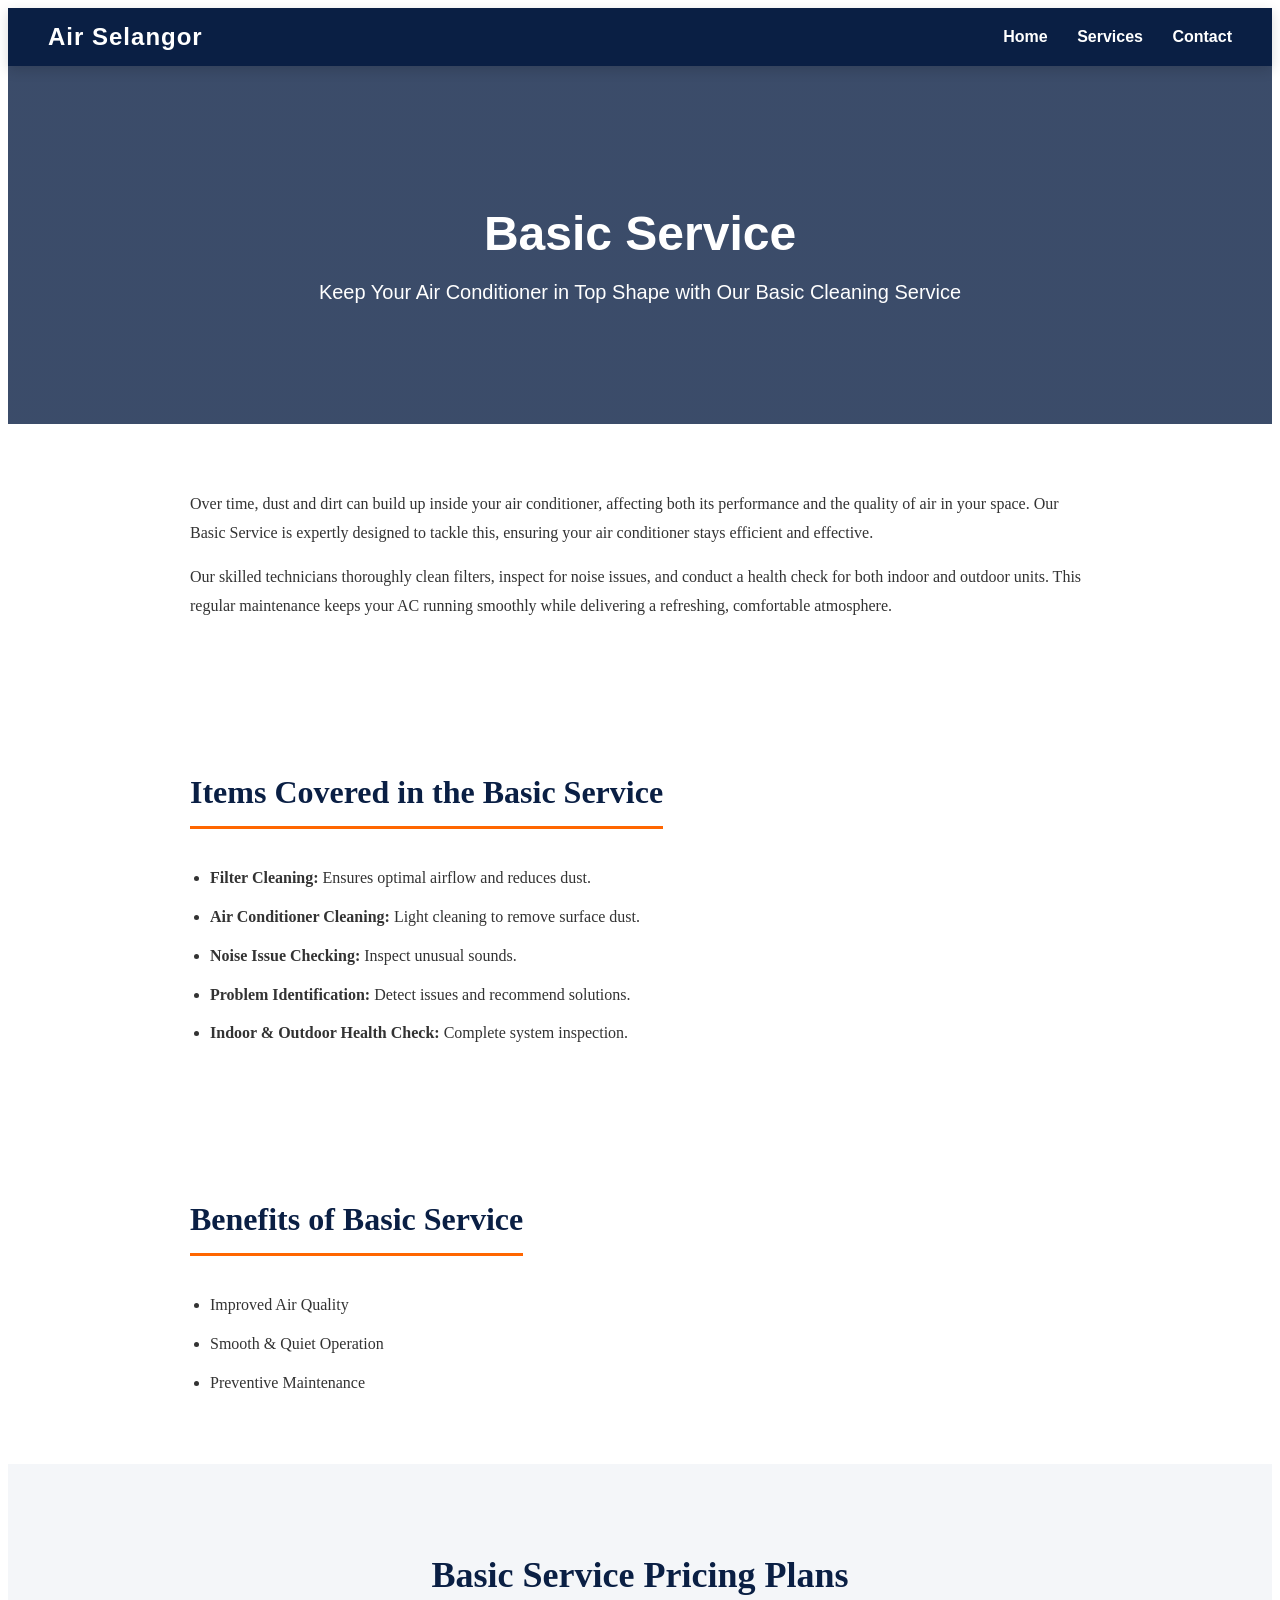
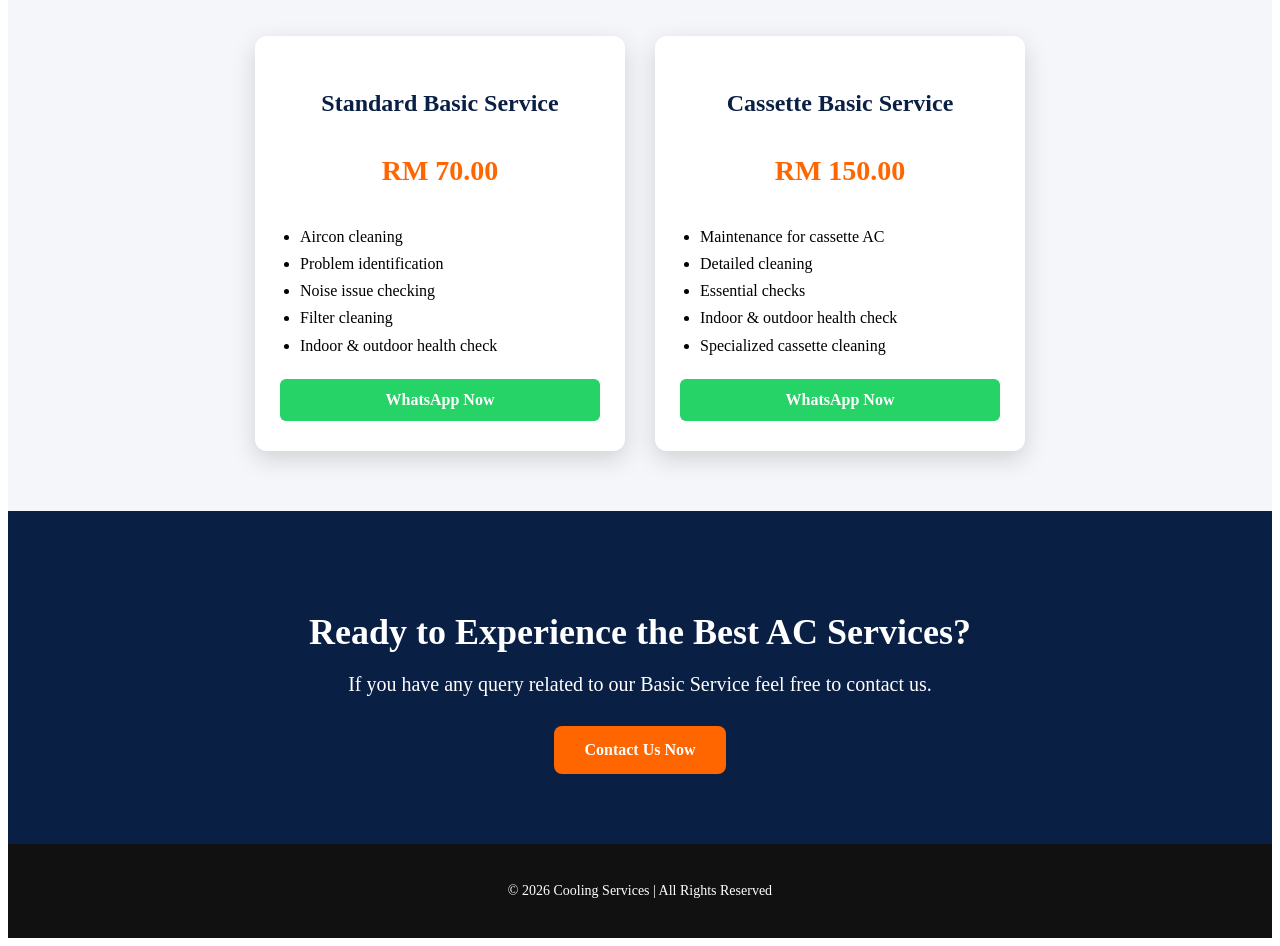
<file: basic-service.html>
<!DOCTYPE html>
<html lang="en">

<head>
    <meta charset="UTF-8">
    <title>Basic Service - Cooling Services</title>
    <meta name="viewport" content="width=device-width, initial-scale=1.0">
    <link rel="stylesheet" href="basic-service.css">
</head>

<body>

    <header>
        <div class="logo">Air Selangor</div>
        <nav>
            <a href="index.html">Home</a>
            <a href="index.html#services">Services</a>
            <a href="#contact">Contact</a>
        </nav>
    </header>

    <section class="page-hero">
        <h1>Basic Service</h1>
        <p>Keep Your Air Conditioner in Top Shape with Our Basic Cleaning Service</p>
    </section>

    <section class="content-section">
        <p>
            Over time, dust and dirt can build up inside your air conditioner, affecting both its performance and the
            quality of air in your space.
            Our Basic Service is expertly designed to tackle this, ensuring your air conditioner stays efficient and
            effective.
        </p>

        <p>
            Our skilled technicians thoroughly clean filters, inspect for noise issues, and conduct a health check for
            both indoor and outdoor units.
            This regular maintenance keeps your AC running smoothly while delivering a refreshing, comfortable
            atmosphere.
        </p>
    </section>

    <section class="content-section">
        <h2>Items Covered in the Basic Service</h2>
        <ul>
            <li><strong>Filter Cleaning:</strong> Ensures optimal airflow and reduces dust.</li>
            <li><strong>Air Conditioner Cleaning:</strong> Light cleaning to remove surface dust.</li>
            <li><strong>Noise Issue Checking:</strong> Inspect unusual sounds.</li>
            <li><strong>Problem Identification:</strong> Detect issues and recommend solutions.</li>
            <li><strong>Indoor & Outdoor Health Check:</strong> Complete system inspection.</li>
        </ul>
    </section>

    <section class="content-section">
        <h2>Benefits of Basic Service</h2>
        <ul>
            <li>Improved Air Quality</li>
            <li>Smooth & Quiet Operation</li>
            <li>Preventive Maintenance</li>
        </ul>
    </section>

    <section class="pricing-section">
        <h2>Basic Service Pricing Plans</h2>

        <div class="pricing-container">

            <div class="price-card">
                <h3>Standard Basic Service</h3>
                <h2>RM 70.00</h2>
                <ul>
                    <li>Aircon cleaning</li>
                    <li>Problem identification</li>
                    <li>Noise issue checking</li>
                    <li>Filter cleaning</li>
                    <li>Indoor & outdoor health check</li>
                </ul>
                <a href="https://wa.me/923001234567" class="price-btn" target="_blank">
                    WhatsApp Now
                </a>
            </div>

            <div class="price-card">
                <h3>Cassette Basic Service</h3>
                <h2>RM 150.00</h2>
                <ul>
                    <li>Maintenance for cassette AC</li>
                    <li>Detailed cleaning</li>
                    <li>Essential checks</li>
                    <li>Indoor & outdoor health check</li>
                    <li>Specialized cassette cleaning</li>
                </ul>
                <a href="https://wa.me/+601111403234" class="price-btn" target="_blank">
                    WhatsApp Now
                </a>
            </div>

        </div>
    </section>

    <section class="cta-section">
        <h2>Ready to Experience the Best AC Services?</h2>
        <p>If you have any query related to our Basic Service feel free to contact us.</p>
        <a href="index.html#contact" class="cta-btn">Contact Us Now</a>
    </section>

    <footer>
        <p>© 2026 Cooling Services | All Rights Reserved</p>
    </footer>

</body>

</html>
</file>
<file: basic-service.css>
/* --- Header Styling --- */
header {
    position: sticky;
    /* Scroll karte hue top pe rahe */
    top: 0;
    background: #0a1f44;
    /* Dark blue background */
    color: white;
    display: flex;
    justify-content: space-between;
    align-items: center;
    padding: 15px 40px;
    box-shadow: 0 4px 12px rgba(0, 0, 0, 0.15);
    z-index: 1000;
    font-family: 'Segoe UI', Tahoma, Geneva, Verdana, sans-serif;
}

header .logo {
    font-size: 24px;
    font-weight: bold;
    letter-spacing: 1px;
}

header nav a {
    color: white;
    margin-left: 25px;
    text-decoration: none;
    font-weight: 600;
    transition: 0.3s;
}

header nav a:hover {
    color: #ff6600;
    /* Hover orange effect */
}

/* --- Optional WhatsApp button --- */
header .whatsapp-btn {
    display: flex;
    align-items: center;
    background: #25D366;
    padding: 8px 15px;
    border-radius: 6px;
    text-decoration: none;
    color: white;
    font-weight: bold;
    transition: 0.3s;
}

header .whatsapp-btn img {
    width: 22px;
    margin-right: 8px;
}

header .whatsapp-btn:hover {
    background: #128c7e;
}

/* --- Responsive Header --- */
@media screen and (max-width: 768px) {
    header {
        flex-direction: column;
        align-items: flex-start;
        padding: 15px 20px;
    }

    header nav {
        margin-top: 10px;
        display: flex;
        flex-wrap: wrap;
    }

    header nav a {
        margin-left: 0;
        margin-right: 15px;
        margin-bottom: 5px;
    }
}

/* --- Page Hero --- */
.page-hero {
    background: linear-gradient(rgba(10, 31, 68, 0.8), rgba(10, 31, 68, 0.8)),
        url('https://images.unsplash.com/photo-1581090700227-1e8a9a9c6c64') center/cover no-repeat;
    color: white;
    text-align: center;
    padding: 100px 20px;
    font-family: 'Segoe UI', Tahoma, Geneva, Verdana, sans-serif;
}

.page-hero h1 {
    font-size: 48px;
    margin-bottom: 15px;
}

.page-hero p {
    font-size: 20px;
}

/* --- Content Section --- */
.content-section {
    padding: 50px 20px;
    max-width: 900px;
    margin: auto;
    line-height: 1.8;
    color: #333;
}

.content-section h2 {
    color: #0a1f44;
    margin-bottom: 20px;
    font-size: 32px;
    border-bottom: 3px solid #ff6600;
    display: inline-block;
    padding-bottom: 5px;
}

.content-section ul {
    margin-top: 15px;
    list-style-type: disc;
    padding-left: 20px;
}

.content-section ul li {
    margin-bottom: 10px;
}

/* --- Pricing Section --- */
.pricing-section {
    background: #f4f6f9;
    padding: 60px 20px;
    text-align: center;
}

.pricing-section h2 {
    font-size: 36px;
    margin-bottom: 40px;
    color: #0a1f44;
}

.pricing-container {
    display: flex;
    flex-wrap: wrap;
    gap: 30px;
    justify-content: center;
}

.price-card {
    background: white;
    padding: 30px 25px;
    width: 320px;
    border-radius: 12px;
    box-shadow: 0 8px 25px rgba(0, 0, 0, 0.15);
    transition: 0.3s;
    display: flex;
    flex-direction: column;
    justify-content: space-between;
}

.price-card:hover {
    transform: translateY(-8px);
    box-shadow: 0 12px 35px rgba(0, 0, 0, 0.2);
}

.price-card h3 {
    color: #0a1f44;
    font-size: 24px;
    margin-bottom: 15px;
}

.price-card h2 {
    font-size: 28px;
    color: #ff6600;
    margin-bottom: 20px;
}

.price-card ul {
    text-align: left;
    padding-left: 20px;
    margin-bottom: 20px;
    line-height: 1.7;
}

.price-btn {
    padding: 12px 20px;
    background: #25D366;
    color: white;
    text-decoration: none;
    text-align: center;
    border-radius: 6px;
    font-weight: bold;
    transition: 0.3s;
}

.price-btn:hover {
    background: #128c7e;
}

/* --- Call To Action Section --- */
.cta-section {
    background: #0a1f44;
    color: white;
    text-align: center;
    padding: 70px 20px;
}

.cta-section h2 {
    font-size: 36px;
    margin-bottom: 20px;
}

.cta-section p {
    font-size: 20px;
    margin-bottom: 30px;
}

.cta-btn {
    display: inline-block;
    padding: 15px 30px;
    background: #ff6600;
    color: white;
    text-decoration: none;
    font-weight: bold;
    border-radius: 8px;
    transition: 0.3s;
}

.cta-btn:hover {
    background: #e65c00;
}

/* --- Footer --- */
footer {
    background: #111;
    color: white;
    text-align: center;
    padding: 25px 20px;
    font-size: 14px;
}

/* --- Responsive --- */
@media screen and (max-width: 768px) {
    .pricing-container {
        flex-direction: column;
        align-items: center;
    }

    .page-hero h1 {
        font-size: 36px;
    }

    .page-hero p {
        font-size: 18px;
    }

    .content-section h2 {
        font-size: 28px;
    }

    .cta-section h2 {
        font-size: 28px;
    }

    .cta-section p {
        font-size: 18px;
    }
}
</file>
